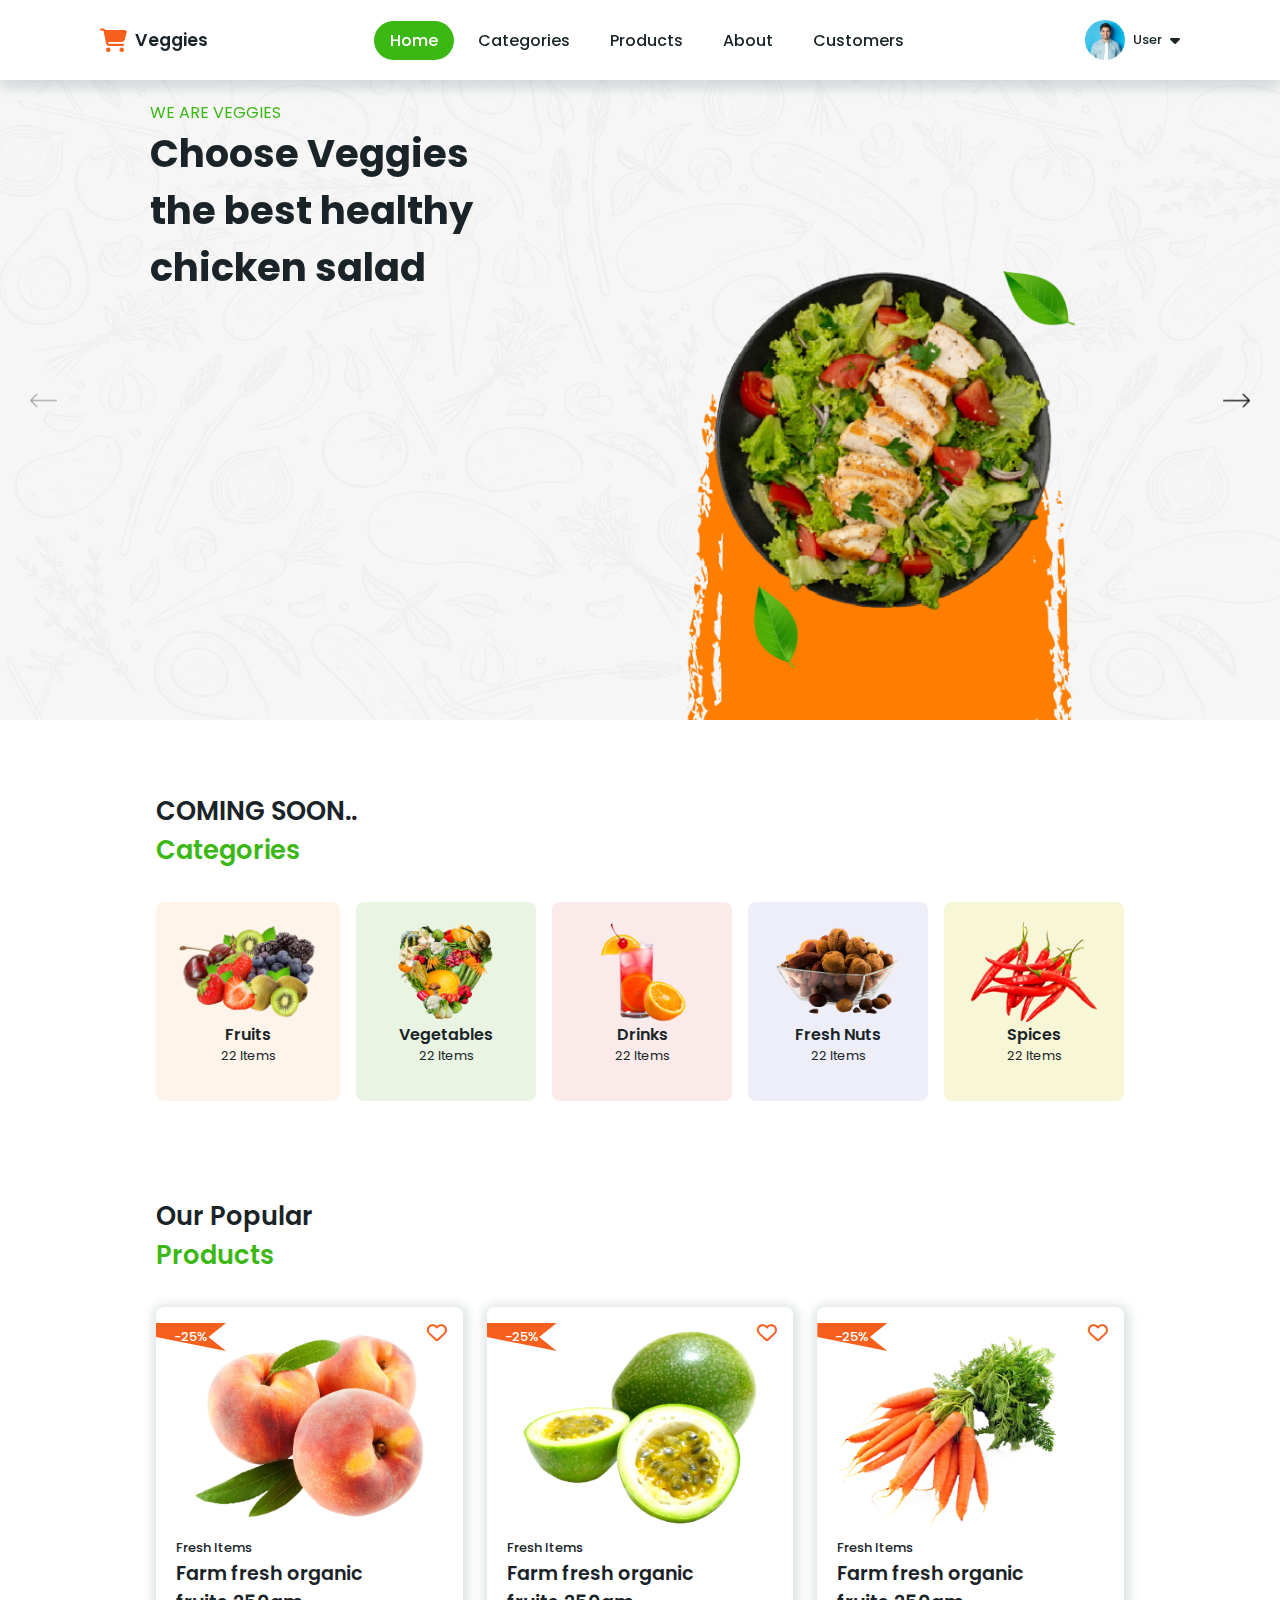
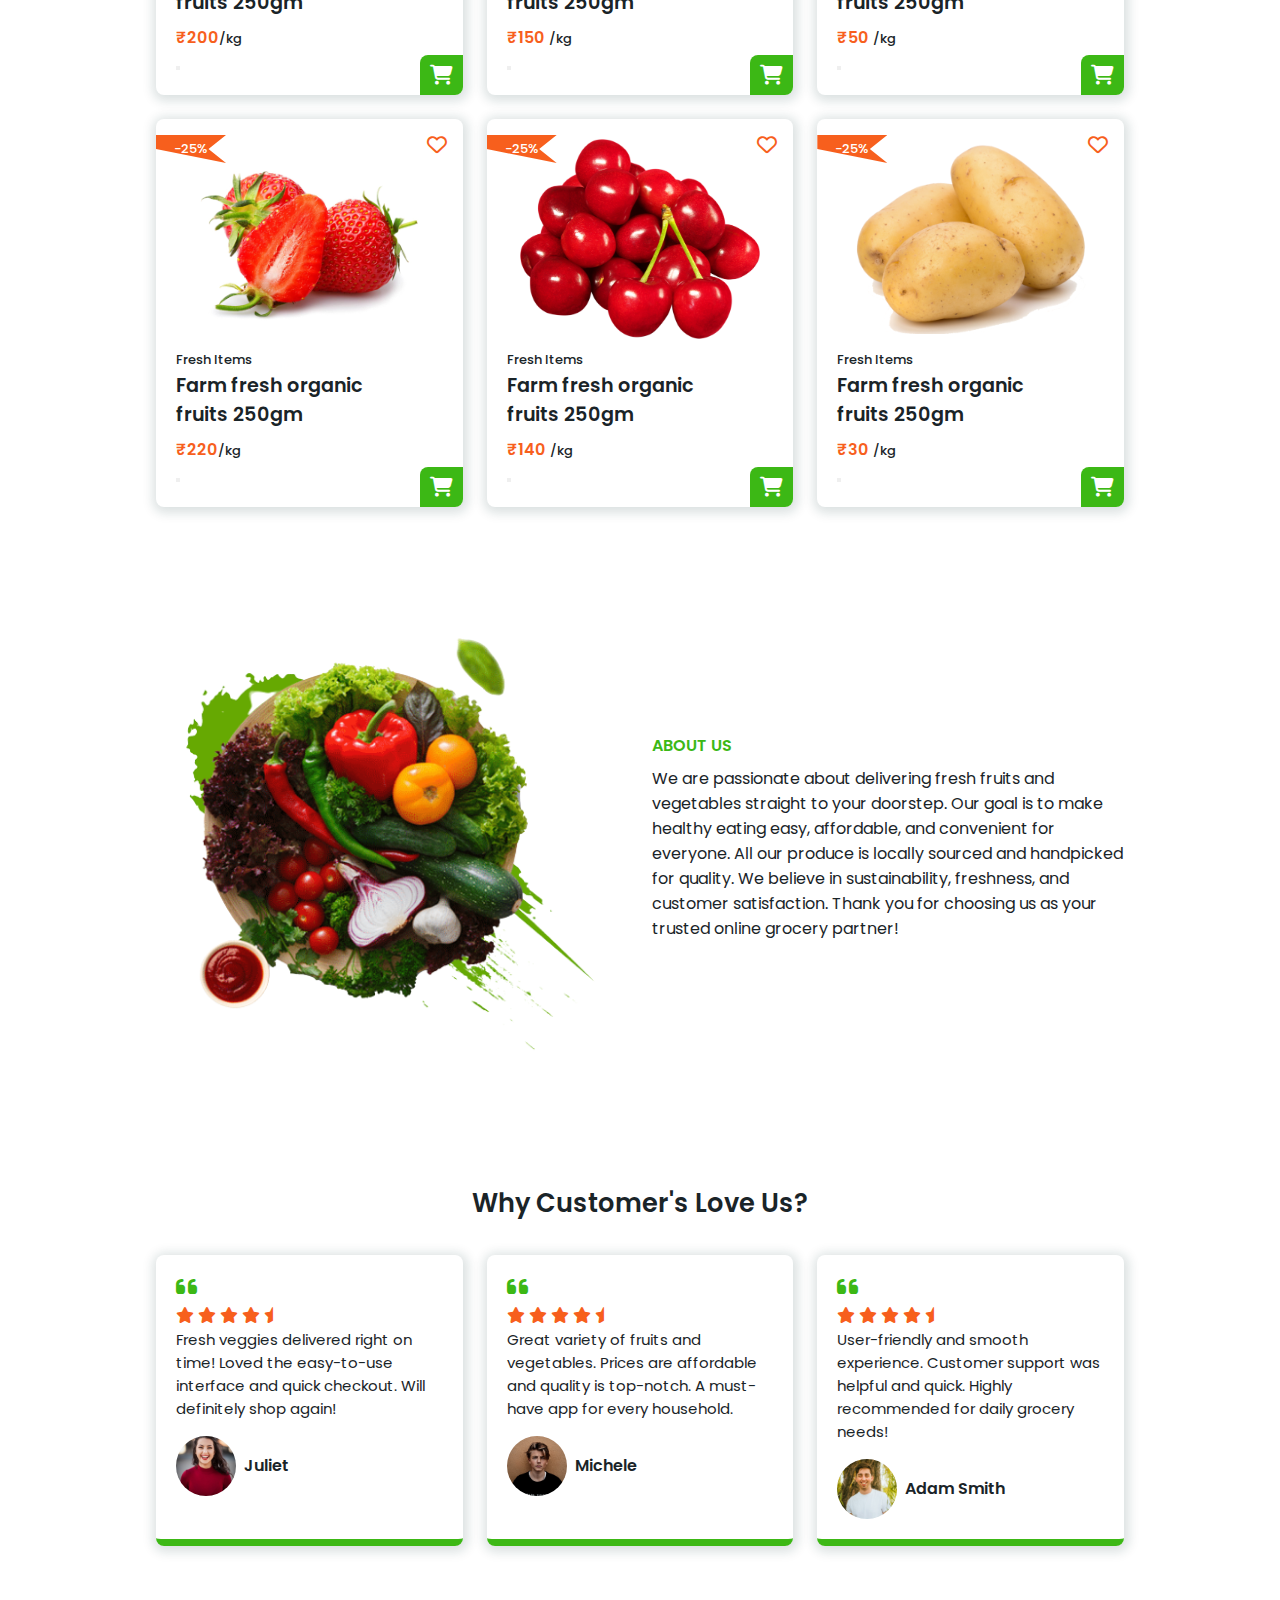
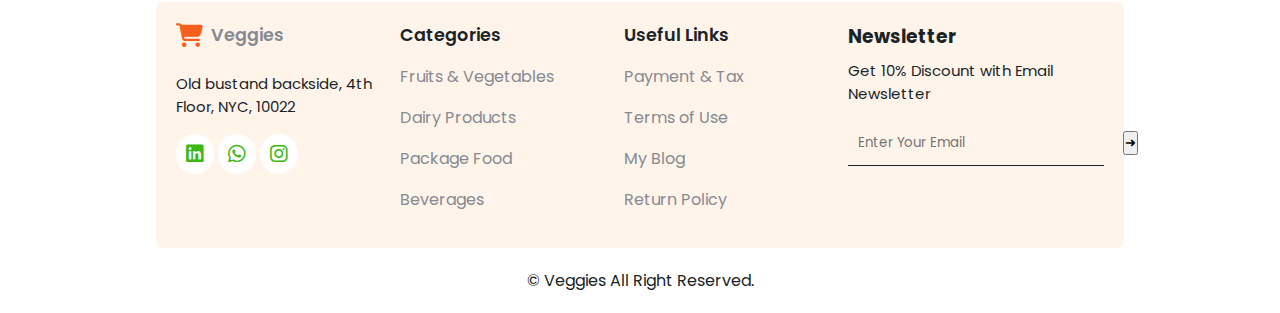
<file: Veggies/index.html>
<!DOCTYPE html>
<html lang="en">
<head>
    <meta charset="UTF-8">
    <meta name="viewport" content="width=device-width, initial-scale=1.0">
    <title>Veggies|The Grocery shop</title>
    <link rel="stylesheet" href="style.css">
    <link rel="stylesheet" href="https://cdnjs.cloudflare.com/ajax/libs/font-awesome/6.5.2/css/all.min.css">
    <link rel="stylesheet" href="https://cdn.jsdelivr.net/npm/swiper@11/swiper-bundle.min.css" />
</head>
<body>
    <header>
        <a href="#" class="logo"><i class="fa-solid fa-cart-shopping"></i>Veggies</a>
        <div class="fa-solid fa-bars" id="menu-icon"></div>
        <ul class="navbar">
            <li><a href="#home" class="home-active">Home</a></li>
            <li><a href="#categories">Categories</a></li>
            <li><a href="#products">Products</a></li>
            <li><a href="#about">About</a></li>
            <li><a href="#customers">Customers</a></li>
        </ul>
        <div class="profile">
            <img src="fruits-vegetables-website-images/img/profile.jpg" alt="">
            <span>User</span>
            <i class="fa-solid fa-caret-down"></i>
        </div>
    </header>

    <section class="home swiper" id="home">
        <div class="swiper-wrapper">
            <div class="swiper-slide container">
                <div class="home-text">
                    <span>we are veggies</span>
                    <h1>Choose Veggies<br>the best healthy<br>chicken salad</h1>
                   
                </div>
                <img src="fruits-vegetables-website-images/img/home1.png">
            </div>
            <div class="swiper-slide container">
                <div class="home-text">
                    <span>we are veggies</span>
                    <h1>Choose Veggies<br>the best healthy<br>chicken salad</h1>
                    
                </div>
                <img src="fruits-vegetables-website-images/img/home2.png">
            </div>
            <div class="swiper-slide container">
                <div class="home-text">
                    <span>we are veggies</span>
                    <h1>Choose Veggies<br>the best healthy<br>chicken salad</h1>
                </div>
                <img src="fruits-vegetables-website-images/img/home3.png">
            </div>
        </div>
        <div class="swiper-button-next"></div>
        <div class="swiper-button-prev"></div>
    </section>

    <section class="categories" id="categories">
        <div class="heading">
            <h1>COMING SOON..<br><span>Categories</span></h1>
            
        </div>
        <div class="categories-container">
            <div class="box box1">
                <img src="fruits-vegetables-website-images/img/cate1.png">
                <h2>Fruits</h2>
                <span>22 Items</span>
                <i class="fa-solid fa-arrow-right"></i>
            </div>
            <div class="box box2">
                <img src="fruits-vegetables-website-images/img/cate2.png">
                <h2>Vegetables</h2>
                <span>22 Items</span>
                <i class="fa-solid fa-arrow-right"></i>
            </div>
            <div class="box box3">
                <img src="fruits-vegetables-website-images/img/cate3.png">
                <h2>Drinks</h2>
                <span>22 Items</span>
                <i class="fa-solid fa-arrow-right"></i>
            </div>
            <div class="box box4">
                <img src="fruits-vegetables-website-images/img/cate4.png">
                <h2>Fresh Nuts</h2>
                <span>22 Items</span>
                <i class="fa-solid fa-arrow-right"></i>
            </div>
            <div class="box box5">
                <img src="fruits-vegetables-website-images/img/cate5.png">
                <h2>Spices</h2>
                <span>22 Items</span>
                <i class="fa-solid fa-arrow-right"></i>
            </div>
        </div>
    </section>

    <section class="products" id="products">
        <div class="heading">
            <h1>Our Popular<br><span>Products</span></h1>

        </div>
        <div class="products-container">
            <!-- Product Boxes -->
            <div class="box">
                <img src="fruits-vegetables-website-images/img/p1.png">
                <span>Fresh Items</span>
                <h2>Farm fresh organic<br>fruits 250gm</h2>
                <h3 class="price">₹200<span>/kg</span></h3>
                <button class="cart-btn" onclick="addToCart('Farm fresh organic fruits 250gm', 7.99, 'fruits-vegetables-website-images/img/p1.png')"></button>
                    <i class="fa-solid fa-cart-shopping"></i>
                </button>
                <i class="fa-regular fa-heart"></i>
                <span class="discount">-25%</span>
            </div>
            <!-- Repeat for p2.png to p6.png -->
             <div class="box">
                <img src="fruits-vegetables-website-images/img/p2.png">
                <span>Fresh Items</span>
                <h2>Farm fresh organic<br>fruits 250gm</h2>
                <h3 class="price">₹150 <span>/kg</span></h3>
                <button class="cart-btn" onclick="addToCart('Farm fresh organic fruits 250gm', 7.99, 'fruits-vegetables-website-images/img/p2.png')">
                    <i class="fa-solid fa-cart-shopping"></i>
                </button>
                <i class="fa-regular fa-heart"></i>
                <span class="discount">-25%</span>
            </div>

            <div class="box">
                <img src="fruits-vegetables-website-images/img/p3.png">
                <span>Fresh Items</span>
                <h2>Farm fresh organic<br>fruits 250gm</h2>
                <h3 class="price">₹50 <span>/kg</span></h3>
                <button class="cart-btn" onclick="addToCart('Farm fresh organic fruits 250gm', 7.99, 'fruits-vegetables-website-images/img/p3.png')">
                    <i class="fa-solid fa-cart-shopping"></i>
                </button>
                <i class="fa-regular fa-heart"></i>
                <span class="discount">-25%</span>
            </div>

            <div class="box">
                <img src="fruits-vegetables-website-images/img/p4.png">
                <span>Fresh Items</span>
                <h2>Farm fresh organic<br>fruits 250gm</h2>
                <h3 class="price">₹220<span>/kg</span></h3>
                <button class="cart-btn" onclick="addToCart('Farm fresh organic fruits 250gm', 7.99, 'fruits-vegetables-website-images/img/p4.png')">
                    <i class="fa-solid fa-cart-shopping"></i>
                </button>
                <i class="fa-regular fa-heart"></i>
                <span class="discount">-25%</span>
            </div>

            <div class="box">
                <img src="fruits-vegetables-website-images/img/p5.png">
                <span>Fresh Items</span>
                <h2>Farm fresh organic<br>fruits 250gm</h2>
                <h3 class="price">₹140 <span>/kg</span></h3>
                <button class="cart-btn" onclick="addToCart('Farm fresh organic fruits 250gm', 7.99, 'fruits-vegetables-website-images/img/p5.png')">
                    <i class="fa-solid fa-cart-shopping"></i>
                </button>
                <i class="fa-regular fa-heart"></i>
                <span class="discount">-25%</span>
            </div>

            <div class="box">
                <img src="fruits-vegetables-website-images/img/p6.png">
                <span>Fresh Items</span>
                <h2>Farm fresh organic<br>fruits 250gm</h2>
                <h3 class="price">₹30 <span>/kg</span></h3>
                <button class="cart-btn" onclick="addToCart('Farm fresh organic fruits 250gm', 7.99, 'fruits-vegetables-website-images/img/p6.png')">
                    <i class="fa-solid fa-cart-shopping"></i>
                </button>
                <i class="fa-regular fa-heart"></i>
                <span class="discount">-25%</span>
            </div>
        </div>
    </section>

    <section class="about" id="about">
        <img src="fruits-vegetables-website-images/img/about.png" alt="">
        <div class="about-text">
            <span>About Us</span>
            <p>We are passionate about delivering fresh fruits and vegetables straight to your doorstep.
              Our goal is to make healthy eating easy, affordable, and convenient for everyone.
            All our produce is locally sourced and handpicked for quality.
              We believe in sustainability, freshness, and customer satisfaction.
           Thank you for choosing us as your trusted online grocery partner!</p>
            
           
        </div>
    </section>
<!--review 1-->
    <section class="customers" id="customers">
        <h2>Why Customer's Love Us?</h2>
        <div class="customers-container">
            <div class="box">
                <i class="fa-solid fa-quote-left"></i>
                <div class="stars">
                    <i class="fa-solid fa-star"></i>
                    <i class="fa-solid fa-star"></i>
                    <i class="fa-solid fa-star"></i>
                    <i class="fa-solid fa-star"></i>
                    <i class="fa-solid fa-star-half"></i>
                </div>
                <p>Fresh veggies delivered right on time!
                  Loved the easy-to-use interface and quick checkout.
                  Will definitely shop again!</p>
                <div class="review-profile">
                    <img src="fruits-vegetables-website-images/img/c1.jpg" alt="">
                    <h3>Juliet</h3>
                </div>
            </div>
<!--review 2-->
            <div class="box">
                <i class="fa-solid fa-quote-left"></i>
                <div class="stars">
                    <i class="fa-solid fa-star"></i>
                    <i class="fa-solid fa-star"></i>
                    <i class="fa-solid fa-star"></i>
                    <i class="fa-solid fa-star"></i>
                    <i class="fa-solid fa-star-half"></i>
                </div>
                <p>Great variety of fruits and vegetables.
                   Prices are affordable and quality is top-notch.
                A must-have app for every household. </p>
                <div class="review-profile">
                    <img src="fruits-vegetables-website-images/img/c2.jpg" alt="">
                    <h3>Michele</h3>
                </div>
            </div>
<!--review 3-->
            <div class="box">
                <i class="fa-solid fa-quote-left"></i>
                <div class="stars">
                    <i class="fa-solid fa-star"></i>
                    <i class="fa-solid fa-star"></i>
                    <i class="fa-solid fa-star"></i>
                    <i class="fa-solid fa-star"></i>
                    <i class="fa-solid fa-star-half"></i>
                </div>
                <p>User-friendly and smooth experience.
                    Customer support was helpful and quick.
                    Highly recommended for daily grocery needs!

</p>
                <div class="review-profile">
                    <img src="fruits-vegetables-website-images/img/c3.jpg" alt="">
                    <h3>Adam Smith</h3>
                </div>
            </div>
           
        </div>
    </section>

    <section class="footer" id="footer">
        <div class="footer-box">
            <a href="#" class="logo"><i class="fa-solid fa-cart-shopping"></i>Veggies</a>
            <p>Old bustand backside, 4th<br>Floor, NYC, 10022</p>
            <div class="social">
                <div class="mt-3">
      <!-- LinkedIn -->
      <a href="https://www.linkedin.com/in/agalya-marimuthu-554b5324a" target="_blank">
        <i class="fab fa-linkedin fa-2x mx-2 "></i>
      </a>

      <!-- WhatsApp -->
      <a href="https://wa.me/916381744369" target="_blank">
        <i class="fab fa-whatsapp fa-2x mx-2"></i>
      </a>

      <!-- Instagram -->
      <a href="https://www.instagram.com/itzz_me_agal_24" target="_blank">
        <i class="fab fa-instagram fa-2x mx-2"></i>
      </a>
    </div>
  </div>
            </div>
        </div>
        <div class="footer-box">
            <h2>Categories</h2>
            <a href="#">Fruits & Vegetables</a>
            <a href="#">Dairy Products</a>
            <a href="#">Package Food</a>
            <a href="#">Beverages</a>
        </div>
        <div class="footer-box">
            <h2>Useful Links</h2>
            <a href="#">Payment & Tax</a>
            <a href="#">Terms of Use</a>
            <a href="#">My Blog</a>
            <a href="#">Return Policy</a>
        </div>
        <div class="footer-box">
            <h3>Newsletter</h3>
            <p>Get 10% Discount with Email Newsletter</p>
            <form onsubmit="subscribeNewsletter(event)">
                <input type="email" id="newsletterEmail" placeholder="Enter Your Email" required>
                <button type="submit">➜</button>
            </form>
            <p id="newsletterMessage" style="display:none; color:green;">✅ Thank you for subscribing!</p>
        </div>
    </section>

    <div class="copyright">
        <p>&#169; Veggies All Right Reserved.</p>
    </div>

    <script src="https://cdn.jsdelivr.net/npm/swiper@11/swiper-bundle.min.js"></script>
    <script src="main.js"></script>
    <script>
        function addToCart(name, price, image) {
            let cart = JSON.parse(localStorage.getItem('cartItems')) || [];
            cart.push({ name, price, image, quantity: 1 });
            localStorage.setItem('cartItems', JSON.stringify(cart));
            window.location.href = 'cart.html';
        }

        function subscribeNewsletter(event) {
            event.preventDefault();
            const emailInput = document.getElementById("newsletterEmail");
            const message = document.getElementById("newsletterMessage");

            if (emailInput.value.trim() === "") {
                message.style.color = "red";
                message.textContent = "Please enter a valid email.";
                message.style.display = "block";
            } else {
                message.style.color = "green";
                message.textContent = "✅ Thank you for subscribing!";
                message.style.display = "block";
                emailInput.value = "";
            }
        }
    </script>
</body>
</html>
</file>
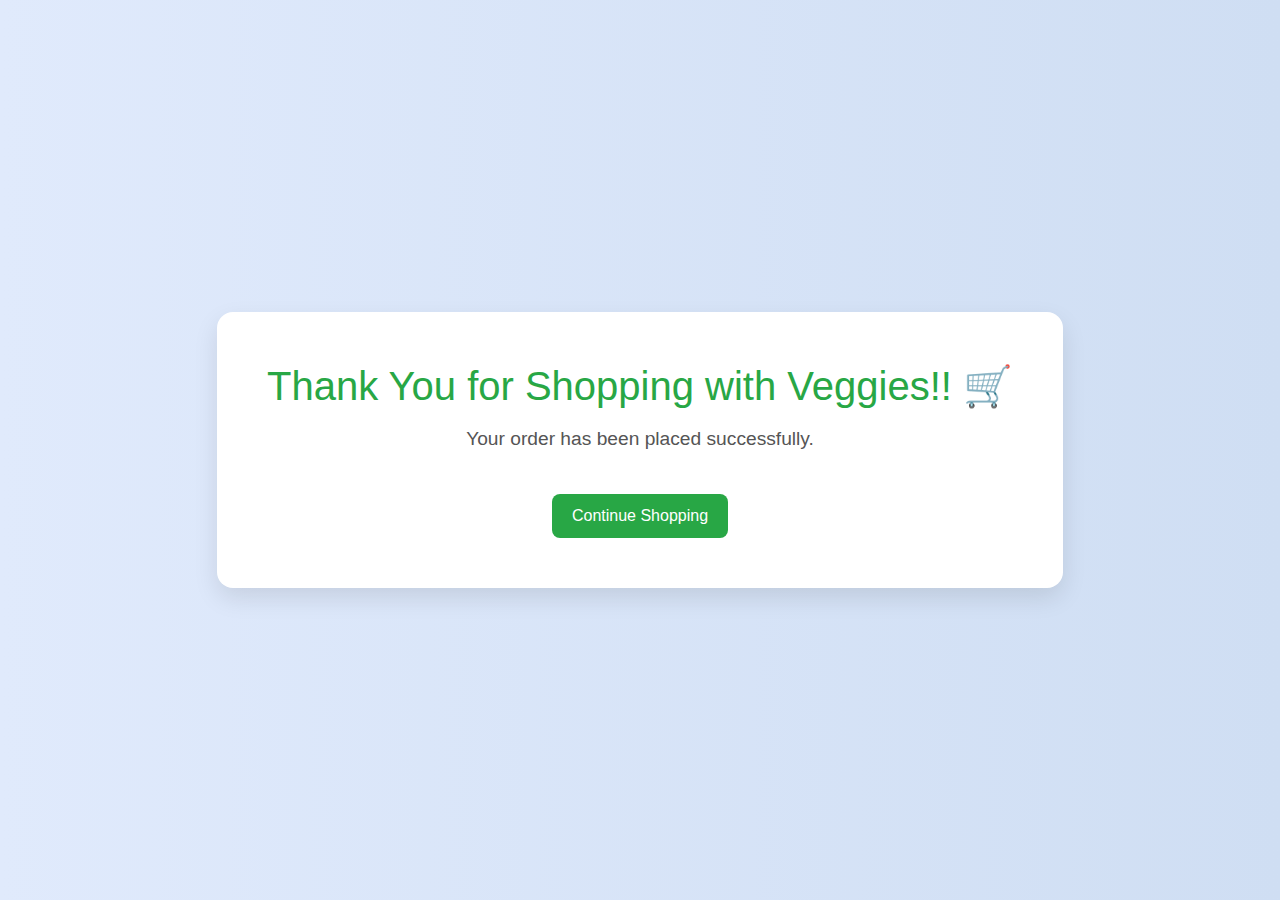
<file: Veggies/thankyou.html>
<!DOCTYPE html>
<html lang="en">
<head>
    <meta charset="UTF-8">
    <meta name="viewport" content="width=device-width, initial-scale=1.0">
    <title>Thank You</title>
    <link href="https://cdn.jsdelivr.net/npm/bootstrap@5.3.0/dist/css/bootstrap.min.css" rel="stylesheet">
    <style>
        body {
            background: linear-gradient(to right, #e0eafc, #cfdef3);
            display: flex;
            justify-content: center;
            align-items: center;
            height: 100vh;
            font-family: 'Segoe UI', sans-serif;
        }
        .thankyou-container {
            background-color: white;
            padding: 50px;
            border-radius: 16px;
            text-align: center;
            box-shadow: 0 10px 25px rgba(0, 0, 0, 0.1);
        }
        .thankyou-container h1 {
            font-size: 2.5rem;
            color: #28a745;
        }
        .thankyou-container p {
            font-size: 1.2rem;
            margin-top: 15px;
            color: #555;
        }
        .thankyou-container a {
            margin-top: 25px;
            display: inline-block;
            padding: 10px 20px;
            background-color: #28a745;
            color: white;
            border-radius: 8px;
            text-decoration: none;
        }
        .thankyou-container a:hover {
            background-color: #218838;
        }
    </style>
</head>
<body>
    <div class="thankyou-container">
        <h1>Thank You for Shopping with Veggies!! 🛒</h1>
        <p>Your order has been placed successfully.</p>
        <a href="index.html">Continue Shopping</a>
    </div>
</body>
</html>
</file>
<file: Veggies/style.css>
@import url('https://fonts.googleapis.com/css2?family=Matangi:wght@300..900&family=Poppins:wght@200;300;400;500;600;700;800;900&display=swap');
*{
    font-family: "Poppins", sans-serif;
    margin:0;
    padding: 0;
    box-sizing: border-box;
    list-style: none;
    text-decoration: none;
    scroll-padding-top: 2rem;
    scroll-behavior: smooth;
}
/*some variables*/
:root{
--green-color: #3cb815;
--light-green-color:#c0eb7b;
--orange-color:#ff7e00 ;
--light-orange-color: #f75f1d;
--text-color:#1a2428;
--bg-color:#fff;
}
/*Customer scroll bar*/
::-webkit-scrollbar{
    width:0.5rem;
    background: var(--green-color);
    border-radius: 5rem;
}
::-webkit-scrollbar-thumb{
    width:0.5rem;
    background: var(--light-green-color);
}
section{
    padding:4.5rem 0 1.5rem;
}
img{
    width:100%;
}
body{
    color:var(--text-color);
}
header{
   position: relative;
   width: 100%;
   top:0;
   right:0;
   z-index: 1000;
   display: flex;
   align-items: center;
   justify-content: space-between;
   background: var(--bg-color);
   box-shadow: 0 8px 11px rgb(14 55 54 / 15%);
   padding: 20px 100px;
   transition: 0.5s;
}
.profile{
    display: flex;
    align-items: center;
    column-gap: 0.5rem;
    cursor: pointer;
}
.profile img{
    width: 40px;
    height: 40px;
    object-fit: cover;
    object-position: center;
    border-radius: 50%;

}
.profile span{
    font-size: 13px;
    font-weight: 500;
}
.logo{
    display: flex;
    align-items: center;
    font-size: 1.1rem;
    font-weight: 600;
    color: var(--text-color);
    column-gap: 0.5rem;
}
.logo i{
    font-size: 24px;
    color: var(--light-orange-color);
}
.navbar{
    display: flex;
    column-gap: 0.5rem;
}
.navbar a{
    font-size: 1rem;
    font-weight: 500;
    color: var(--text-color);
    padding:0.5rem 1rem;
}
.navbar a:hover,
.navbar .home-active{
    background: var(--green-color);
    border-radius: 5rem;
    color: var(--bg-color);
    transition: background 0.5s;
}
#menu-icon{
    font-size: 24px;
    cursor: pointer;
    z-index: 10001;
    display: none;
}
.container{
    position: relative;
    width: 100%;
    min-height: 640px;
    display: flex;
    align-items: center;
    background: url(fruits-vegetables-website-images/img/background.png);
    background-repeat: no-repeat;
    background-size: cover;
    background-position: center;
    overflow: hidden;
}
.container img{
    width: 400px;
    position: absolute;
    bottom: -500px;
    right: 200px;
}
.home-text{
    padding:0 150px;
}
.home-text span{
    font-weight: 400;
    text-transform: uppercase;
    color:var(--green-color);
    margin-top: 20px;
    display: inline-block;
}
.home-text h1{
    font-size: 2.4rem;
    font-weight: 700;
    margin-bottom: 1rem;
}
.btn{
    padding:0.6rem 1rem;
    background: var(--green-color);
    color:var(--bg-color);
    font-weight:400;
    border-radius: 5rem;
    display: flex;
    align-items: center;
    justify-content: space-between;
    column-gap: 00.5rem;
    max-width: 160px;
}
.btn i{
    padding: 4px;
    background: var(--bg-color);
    color: var(--text-color);
    border-radius: 1rem;
    font-size: 20px;
    margin: auto;
}
.btn:hover{
    background:var(--light-orange-color) ;
    transition: 0.2s ease;
}
.swiper-button-next{
    background: url(fruits-vegetables-website-images/img/right-arrow.png);
    background-repeat: no-repeat;
    background-size: 100% auto;
    background-position: center;
    margin-right: 20px;
}
.swiper-button-next::after{
    display: none;
}
.swiper-button-prev{
    background: url(fruits-vegetables-website-images/img/left-arrow.png);
    background-repeat: no-repeat;
    background-size: 100% auto;
    background-position: center;
    margin-left: 20px;
}
.swiper-button-prev::after{
    display: none;
}
.heading{
    display: flex;
    justify-content: space-between;
    align-items: center;
}
.heading h1{
    font-size: 1.6rem;
    font-weight: 600;
}
.heading span{
    color:var(--green-color);
}
.categories{
    max-width: 968px;
    margin-left: auto;
    margin-right: auto;
}
.categories-container{
    display:grid;
    grid-template-columns: repeat(auto-fit,minmax(180px,auto));
    gap:1rem;
    margin-top: 2rem;   
}
.categories-container .box{
    position: relative;
    display: flex;
    flex-direction: column;
    align-items: center;
    padding: 20px;
    border-radius: 0.5rem;
}
.categories-container .box img{
    width:100%;
    height: 100px;
    object-fit: contain;
    object-position: center;
}
.categories-container .box h2{
    font-size: 1rem;
    font-weight: 600;
}
.categories-container .box span{
    font-size: 0.8rem;
    font-weight: 400;
    margin-bottom: 1rem;
}
.categories-container .box i{
    padding:10px;
    background: var(--green-color);
    color:var(--bg-color);
    border-radius: 5rem;
    position: absolute;
    bottom:-8%;
    display: none;
}
.categories-container .box i:hover{
    background: var(--light-orange-color);
    transition: 0.2s all linear;
}
.categories-container .box:hover i{
     display: block;
    transition: 0.2s all linear;
}
.box1{
    background: #fef4ea;
}
.box2{
    background: #e9f4e3;
}
.box3{
    background: #faeaea;
}
.box4{
    background: #eeeef9;
}
.box5{
    background: #f7f6d7;
}
.products{
    max-width: 968px;
    margin-left: auto;
    margin-right: auto;
}
.products-container{
    display:grid;
    grid-template-columns: repeat(auto-fit,minmax(260px,auto));
    gap:1.5rem;
    margin-top: 2rem; 
}
.products-container .box{
    padding: 20px;
    box-shadow: 1px 2px 11px 4px rgb(14 55 54 / 15%);
    border-radius: 0.5rem;
    position: relative;
}
.products-container .box img{
    width:100%;
    height:200px;
    object-fit: contain;
    object-position: center;
}
.products-container .box span{
    font-weight: 500;
    font-size: 13px;
}
.products-container .box h2{
    font-size: 1.2rem;
    font-weight: 600;
}
.products-container .box .price{
    font-size: 1rem;
    font-weight: 600;
    margin-top: 0.5rem;
    color:var(--light-orange-color);
}
.products-container .box .price span{
    color:var(--text-color);
}
.products-container .box .fa-cart-shopping{
    position:absolute;
    right:0;
    bottom:0;
    padding: 10px;
    background: var(--green-color);
    color: var(--bg-color);
    font-size: 20px;
    border-radius: 0.5rem 0 0.5rem 0;
}
.products-container .box .fa-cart-shopping:hover{
    background: var(--orange-color);
    transition: 0.2s all linear;
}
.products-container .box .fa-heart{
    position:absolute;
    top:1rem;
    right:1rem;
    font-size: 20px;
    color:var(--light-orange-color);
}
.products-container .box .discount{
    position: absolute;
    top:1rem;
    left:0;
    background: var(--light-orange-color);
    color:var(--bg-color);
    padding:4px 18px;
    clip-path: polygon(100% 0%,75% 50%, 100% 100%, 0% 50%,0 0);
}
.about{
    max-width: 968px;
    margin-left: auto;
    margin-right: auto;
    display: grid;
    grid-template-columns: repeat(auto-fit,minmax(21rem,auto));
    align-items: center;
    gap: 1.5em;
}
.about-text span{
    font-weight: 600;
    text-transform: uppercase;
    color:var(--green-color);
}
.about-text p{
    margin:0.5rem 0 1rem;
}
.customers{
    max-width: 968px;
    margin-left:auto;
    margin-right: auto;
}
.customers h2{
    text-align: center;
    font-size: 1.6rem;
    font-weight: 600;
}
.customers-container{
    display: grid;
    grid-template-columns: repeat(auto-fit,minmax(280px,auto));
    gap:1.5rem;
    margin-top: 2rem;
}
.customers-container .box{
    padding: 20px;
    box-shadow: 1px 2px 11px 4px rgb(14 55 54 / 15%);
    border-radius: 0.5rem;
    border-bottom: 7px solid var(--green-color);
}
.customers-container .box:hover{
    transform: translateY(10px);
    transition: 0.2s all linear;
}
.customers-container .box i{
    font-size:24px;
    color:var(--green-color)
}
.customers-container .box .stars i{
    font-size: 1rem;
    color:var(--light-orange-color);
}
.customers-container .box p{
    font-size:0.938rem;
}
.review-profile{
    display:flex;
    align-items: center;
    margin-top:1rem;
    column-gap: 0.5rem;
}
.review-profile img{
    width:60px;
    height:60px;
    border-radius: 50%;
    object-fit: cover;
    object-position: center;
}
.review-profile h3{
    font-size: 1rem;
    font-weight: 600;
}
.footer{
    max-width: 968px;
    margin-left: auto;
    margin-right: auto;
    display:grid;
    grid-template-columns: repeat(auto-fit,minmax(200px,auto));
    gap:1.5rem;
    margin-top: 2rem;
    background: #fef4ea;
    border-radius: 0.5rem;
    padding:20px;
}
.footer-box{
    display: flex;
    flex-direction: column;
}
.footer-box p{
    font-size: 0.938rem;
    margin:0.5rem 0 1rem;
}
.social{
    display: flex;
    align-items: center;
    column-gap:0.5rem;
}
.social i{
    padding:10px;
    background-color: var(--bg-color);
    color: var(--green-color);
    border-radius:5rem;
    font-size: 20px;
}
.social i:hover{
    background: var(--green-color);
    color:var(--bg-color);
    transition: 0.2s all linear;
}
.footer-box h2{
    font-size: 1.1rem;
    font-weight: 600;
    margin-bottom: 1rem;
}
.footer-box a{
    color: #868a92;
    margin-bottom: 1rem;
}
.footer-box a:hover{
    color: var(--light-orange-color);
}
.footer-box form{
    border-bottom: 1px solid var(--text-color);
    padding: 10px;
    display: flex;
    align-items: center;
    column-gap: 0.5rem;
}
.footer-box form input{
    background: transparent;
    border:none;
    outline: none;
}
.footer-box form i{
    font-size: 20px;
    color:var(--light-orange-color);
    cursor: pointer;
}
.footer-box form .fa-envelope{
    color: var(--green-color);
}
.copyright{
    text-align: center;
    padding: 20px;
}
/*making responsive*/
@media (max-width:1080px){
    header{
        padding:18px 60px;
    }
    .home-text{
        padding:0 100px;
    }
    .container img{
        right:100px;
    }
}
@media (max-width:991px){
    header{
        padding:18px 4%;
    }
    section{
        padding:50px 4%;
    }
    .home-text h1{
        font-size: 2rem;
    }
    .home-text{
        font-size: 0 5%;
    }
    .swiper-button-next,
    .swiper-button-prev{
        margin: 0;
    }
}
@media (max-width:852px){
    header{
        padding: 12px 4%;
    }
    #menu-icon{
        display: initial;
    }
    .navbar{
        position: absolute;
        top:-570px;
        left:0;
        right:0;
        display:flex;
        flex-direction: column;
        background: var(--bg-color);
        box-shadow: 4px 4px 0 4px rgb(14 55 54 / 15%);
        transition: 0.2s all linear;
        text-align: left;
    }
    .navbar a{
        padding:1rem;
        margin:1rem;
        display: block;
    }
    .navbar a:hover,
    .navbar .home-active{
        border-radius: 00.5rem;
        color: var(--bg-color);
    }
    .navbar.active{
        top:100%;
    }
    .home-text h1{
        font-size: 1.7rem;
    }
    .container img{
       width:390px; 
    }
    .btn{
        padding: 0.6rem 1.2rem;
    }
    .products-container{
        grid-template-columns: repeat(auto-fit,minmax(244px,auto));
    }
}
@media  (max-width: 712px){
    .container img{
        right:20px;
    }
    .heading h1{
        font-size: 1.2rem;
    }
    .about{
         grid-template-columns: repeat(auto-fit,minmax(20rem,auto));
    }
.about img{
    order:2;
}
.about-text{
    text-align: center;
    display: flex;
    flex-direction: column;
    align-items: center;
    justify-content: center;
}
.btn{
    max-width: 164px;
}
.customers h2{
    font-size: 1.2rem;
}   
}
@media (max-width:642px){
    .container img{
        right: 0;
        width:370px;
    }
}
@media (max-width:546px){
    .container img{
        right: 0;
        width:370px;
        height: 820px;
        object-fit: contain;
    }
}
@media (max-width:370px){
   .logo{
    font-size: 1rem;
   }
   .profile img{
    width:30px;
    height:30px;
   }
   .profile span{
    font-size: 10px;
   }
   .home-text{
    padding-bottom: 17rem;
   }
   .home-text span{
    font-size: 0.8rem;
   } 
   .home-text h1{
    font-size: 1.4rem;
   }
   .heading{
    flex-direction: column;
    text-align: center;
   }
   .heading .btn{
    margin-top: 1rem;
   }
   .categories-container{
     gap:1.5rem;
   }
    }
.cart-section {
    padding: 40px 20px;
    max-width: 800px;
    margin: auto;
    background-color: #f8f8f8;
    border-radius: 10px;
}

.cart-section h2 {
    text-align: center;
    margin-bottom: 30px;
    color: #333;
    font-size: 28px;
}

.cart-item {
    display: flex;
    gap: 20px;
    align-items: center;
    border-bottom: 1px solid #ddd;
    padding: 20px 0;
}

.cart-item img {
    width: 100px;
    height: 100px;
    object-fit: cover;
    border-radius: 10px;
}

.upcoming-categories {
    opacity: 0.5;             /* Makes it look disabled */
    pointer-events: none;     /* Prevents click interaction */
    filter: grayscale(30%);   /* Optional: adds a subtle faded look */
}
</file>
